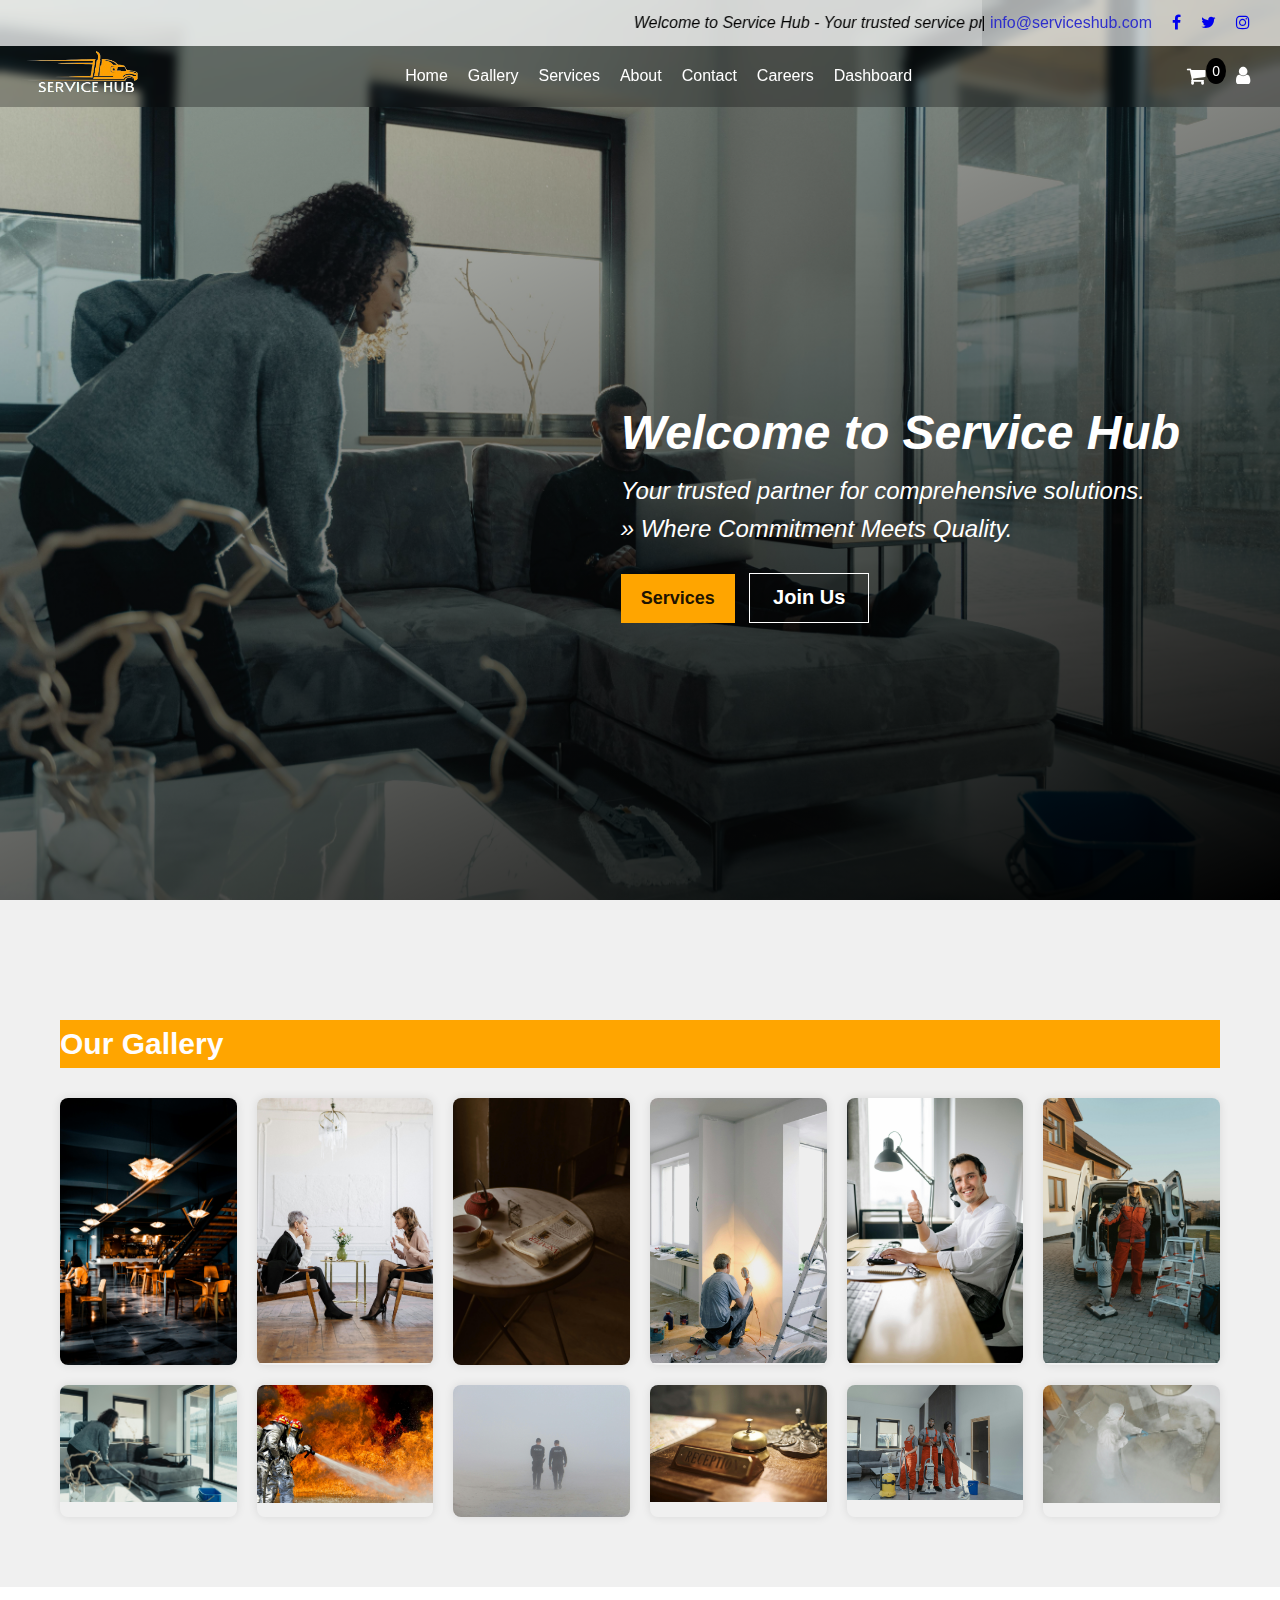
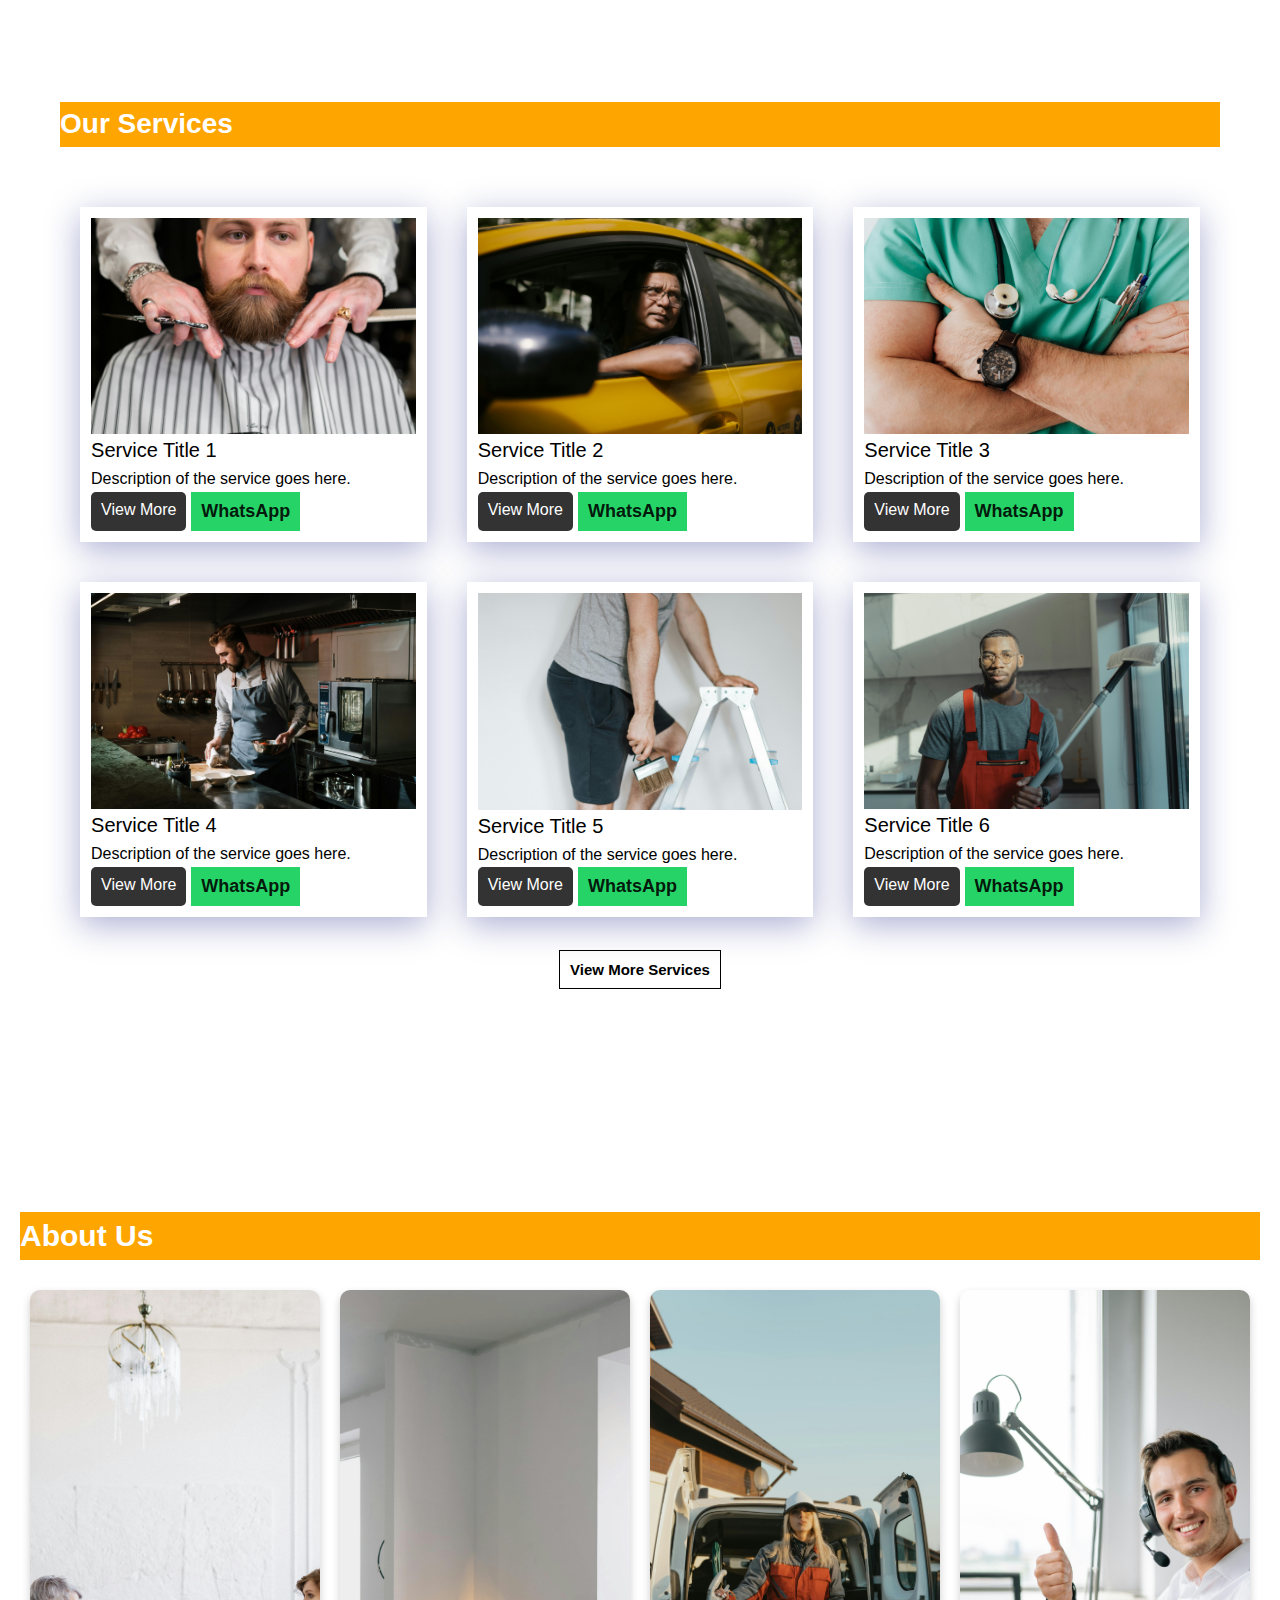
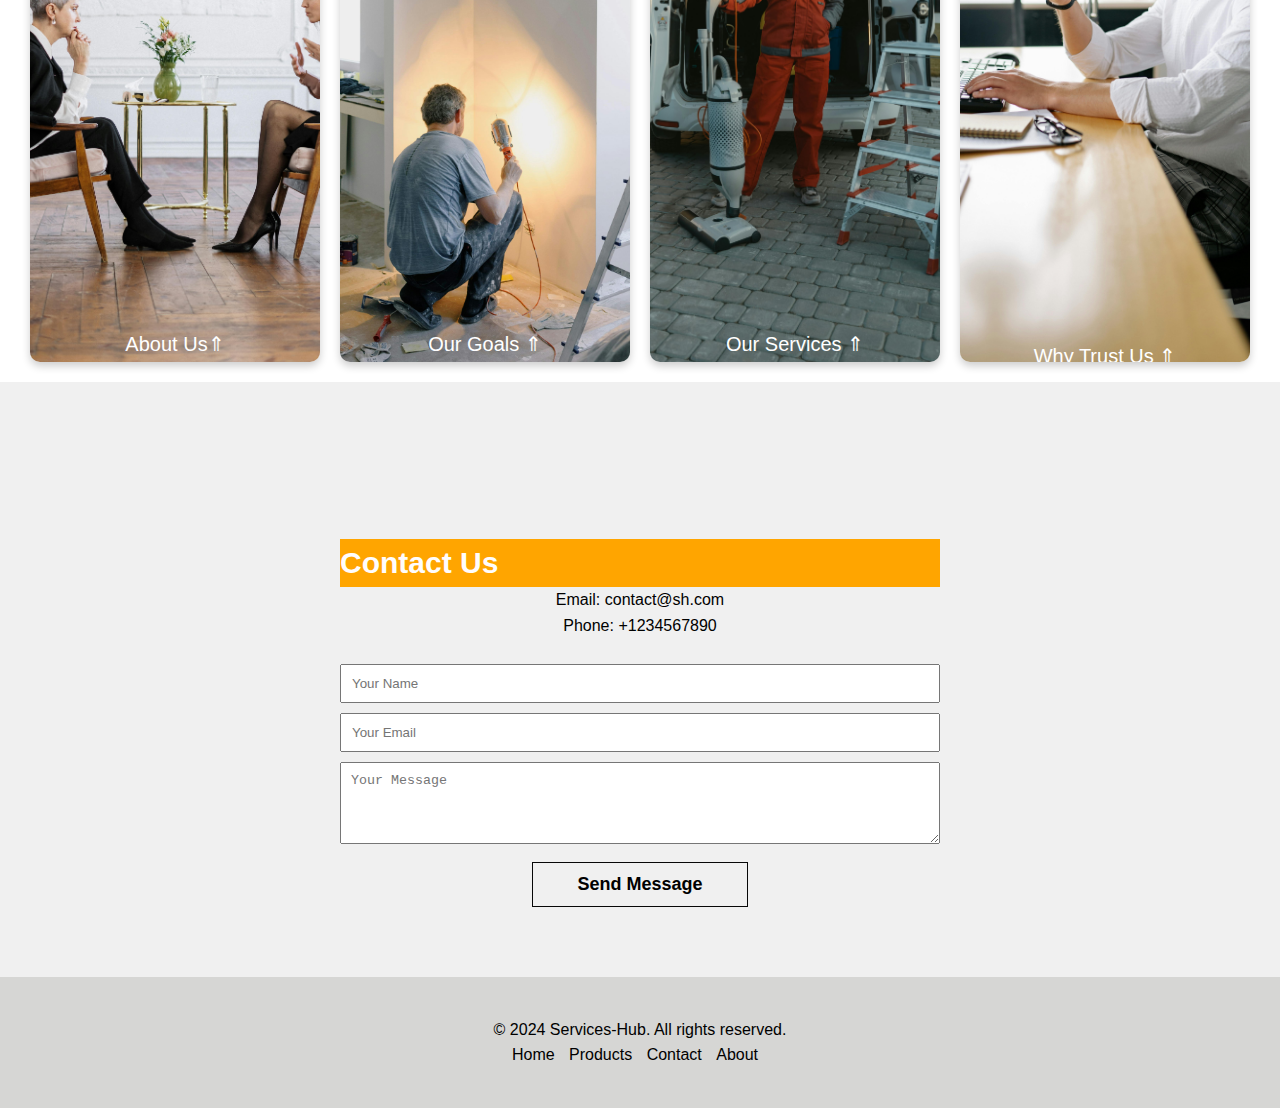
<file: index.html>
<!DOCTYPE html>
<html lang="en">

<head>
  <meta charset="UTF-8">
  <link rel="stylesheet" href="style.css">
  <link rel="stylesheet" href="https://cdnjs.cloudflare.com/ajax/libs/font-awesome/4.7.0/css/font-awesome.min.css">
  <meta name="viewport" content="width=device-width, initial-scale=1.0">
  <title>Service Hub</title>

</head>

<body>
  <!-- advertisement code -->
  <!-- <div id="bodyy">
    <div class="containerr" id="advertisement">
      <div class="close-icon" id="closeAd"><i class="fas fa-times"></i></div>
      <div class="headerr">
        <h1>AZ-FIT</h1>
        <p>Deals and Discounts</p>
      </div>

      <div class="advertisement">
        <img src="./assets/Urban Grunge Sale Instagram Post.png" alt="Product Image" style="width: 10em; height: 10em;">

        <div class="text-content">
          <h2>Summer Sale!</h2>
          <p>Get up to 50% off on all products. Limited time offer.</p>
          <p>Shop now and stay fit with AZ-FIT!</p>
        </div>
        <video src="./assets/comingsoon.mp4" loop muted autoplay style="width: 10em; height: 10em;"></video>

      </div>
    </div>
  </div> -->

  <header>
    <marquee behavior="" direction="left">Welcome to Service Hub - Your trusted service provider ! Offering reliable
      solutions for all your service needs. 50% OFF on your First Service / <a href="#services"
        style="text-decoration: none; color: blue !important;">Our Services</a> / Join Us if you are looking for Job /
      <a href="career.html" style="text-decoration: none; color: blue !important;">Careers</a> / The purpose of a free
      consultation is to provide a potential client with information regarding the services that we provide. / <a
        href="#contact" style="text-decoration: none; color: blue !important;">Free Consultation</a> /
    </marquee>

    <div class="sub-header">
      <div class="contact-info">
        <p id="info-head">| <span style="color: rgb(47, 47, 204);">info@serviceshub.com</span></p>
        <!-- <p>Phone: +123 456 7890</p> -->
      </div>
      <div class="social-icons">
        <a href="#"><i class="fa fa-facebook"></i></a>
        <a href="#"><i class="fa fa-twitter"></i></a>
        <a href="#"><i class="fa fa-instagram"></i></a>
      </div>
    </div>
    <div class="header">
      <a href="index.html" style="text-decoration: none; color: black; font-weight: bolder; font-style: italic;">
        <div class="logo" style="color: white !important;"><img src="./brand4.png" alt="" style="height: 50px; width: 120px; margin: 0%; padding: 0%; " ></div>
      </a>
      <nav>
        <a id="anchor" href="#home">Home</a>
        <a id="anchor" href="#gallery">Gallery</a>
        <a id="anchor" href="#services">Services</a>
        <a id="anchor" href="#about">About</a>
        <a id="anchor" href="#contact">Contact</a>
        <a id="anchor" href="career.html">Careers</a>
        <a id="anchor" href="dashboard.html">Dashboard</a>
      </nav>
      <div class="icons">
        <a href="##" onclick="showCart()"><i class="fa fa-shopping-cart"></i></a>
        <span class="cart-count">0</span>
        <a href="login.html"><i class="fa fa-user"></i></a>
      </div>
      <div class="menu-toggle" onclick="toggleMenu()">&#9776;</div>
    </div>

    <div id="addToCartModal" class="modal">
      <div class="modal-content">
        <span class="close" onclick="closeModal('addToCartModal')">&times;</span>
        <p>Item added to cart!</p>
      </div>
    </div>

    <div id="cartModal" class="modal">
      <div class="modal-content">
        <span class="close" onclick="closeModal('cartModal')">&times;</span>
        <h2>Cart Items</h2>
        <ul id="cartItems" class="cart-items"></ul>
      </div>
    </div>


  </header>

  <!-- Hero Section -->
  <!-- <section class="hero" id="home">
        <div class="hero-content">
            <h2>Welcome to Service Hub</h2>
            <p>Your trusted partner for comprehensive solutions. Discover tailored services designed to elevate your experience. Join us on a journey of excellence and efficiency, where every service meets your needs with precision and care."</p>
            <a href="#products" class="btn" style="width: 12em; height: 3em;">Book Your Services</a>
        </div>
    </section> -->
  <section class="hero" id="home">
    <div class="hero-content">
      <div class="hero-text">
        <h1 style="font-style: italic; ">Welcome to Service Hub</h1>
        <p  style="font-style: italic; ">Your trusted partner for comprehensive solutions. <br> »	 Where Commitment Meets Quality.</p>
        <!-- Join us on a journey of excellence and efficiency, where every service meets your needs with precision and care -->
        <a style="border-radius: none !important; margin-right: 10px;" href="#services" class="btn">Services</a> <span>
          <button id="join-btn"><a href="career.html"  id="join-btn" style="border: none !important; background-color: transparent !important;">Join Us</a></button>

        </span>
      </div>
    </div>
    <div class="hero-overlay" id="hero-overlay"></div>
  </section>


  <!-- Gallery section -->
  <section class="gallery" id="gallery">
    <div class="container">
      <h2 class="gallery-title">Our Gallery</h2>
      <div class="gallery-grid">
        <!-- Gallery items will be dynamically added here -->
        <div class="gallery-item">
          <img src="./pexels-vardarious-3887985.jpg" alt="Gallery Image 1">
        </div>
        <div class="gallery-item">
          <img src="./pexels-cottonbro-4098368.jpg" alt="Gallery Image 2">
        </div>
        <div class="gallery-item">
          <img src="./pexels-ekrulila-3837464.jpg" alt="Gallery Image 3">
        </div>
        <div class="gallery-item">
          <img src="./pexels-kseniachernaya-5691686.jpg" alt="Gallery Image 4">
        </div>
        <div class="gallery-item">
          <img src="./pexels-yankrukov-8867433.jpg" alt="Gallery Image 5">
        </div>
        <div class="gallery-item">
          <img src="./pexels-tima-miroshnichenko-6196239.jpg" alt="Gallery Image 6">
        </div>
        <div class="gallery-item">
          <img src="./pexels-tima-miroshnichenko-6195959.jpg" alt="Gallery Image 7">
        </div>
        <div class="gallery-item">
          <img src="./pexels-pixabay-69934.jpg" alt="Gallery Image 8">
        </div>
        <div class="gallery-item">
          <img src="./pexels-pixabay-38442.jpg" alt="Gallery Image 9">
        </div>
        <div class="gallery-item">
          <img src="./pexels-olly-3771110.jpg" alt="Gallery Image 10">
        </div>
        <div class="gallery-item">
          <img src="./pexels-tima-miroshnichenko-6195125.jpg" alt="Gallery Image 11">
        </div>
        <div class="gallery-item">
          <img src="/pexels-michelangelo-buonarroti-4176609.jpg" alt="Gallery Image 12">
        </div>
      </div>
    </div>
  </section>

  <!-- new service section -->
  <section id="services" class="section">
    <div class="container1">
        <div class="service-heading">
            <h2>Our Services</h2>
        </div>
        
        <div class="service-cards">
            <div class="card1">
                <img src="./Barber.jpg" alt="Service 1">
                <div class="card-content">
                    <h3>Service Title 1</h3>
                    <p>Description of the service goes here.</p>
                    <div class="buttons">
                        <a href="##"  class="cartbutton btn1">View More</a>
                        <a href="https://wa.me/+923182271174" target="_blank" class="btn btn-whatsapp">WhatsApp</a>
                    </div>
                </div>
            </div>

            <!-- Repeat the above card structure for each service -->
            <div class="card1">
                <img src="./driver.jpg" alt="Service 2">
                <div class="card-content">
                    <h3>Service Title 2</h3>
                    <p>Description of the service goes here.</p>
                    <div class="buttons">
                        <a href="##"  class="cartbutton btn1">View More</a>
                        <a href="https://wa.me/+923182271174" target="_blank" class="btn btn-whatsapp">WhatsApp</a>
                    </div>
                </div>
            </div>

            <div class="card1">
                <img src="./doctor.jpg" alt="Service 3">
                <div class="card-content">
                    <h3>Service Title 3</h3>
                    <p>Description of the service goes here.</p>
                    <div class="buttons">
                        <a href="##"  class="cartbutton btn1">View More</a>
                        <a href="https://wa.me/+923182271174" target="_blank" class="btn btn-whatsapp">WhatsApp</a>
                    </div>
                </div>
            </div>

            <div class="card1">
                <img src="./Chef.jpg" alt="Service 4">
                <div class="card-content">
                    <h3>Service Title 4</h3>
                    <p>Description of the service goes here.</p>
                    <div class="buttons">
                        <a href="##"  class="cartbutton btn1">View More</a>
                        <a href="https://wa.me/+923182271174" target="_blank" class="btn btn-whatsapp">WhatsApp</a>
                    </div>
                </div>
            </div>

            <div class="card1">
                <img src="./Painter.jpg" alt="Service 5">
                <div class="card-content">
                    <h3>Service Title 5</h3>
                    <p>Description of the service goes here.</p>
                    <div class="buttons">
                        <a href="##"  class="cartbutton btn1">View More</a>
                        <a href="https://wa.me/+923182271174" target="_blank" class="btn btn-whatsapp">WhatsApp</a>
                    </div>
                </div>
            </div>

            <div class="card1">
                <img src="./cleaner.jpg" alt="Service 6">
                <div class="card-content">
                    <h3>Service Title 6</h3>
                    <p>Description of the service goes here.</p>
                    <div class="buttons">
                        <a href="##"  id="cartbutton" class="btn1">View More</a>
                        <a href="https://wa.me/+923182271174" target="_blank" class="btn btn-whatsapp">WhatsApp</a>
                    </div>
                </div>
            </div>
        </div>

        <!-- View More Button -->
        <div class="view-more-button" style="text-align: center;">
            <a href="services.html" id="anc" class="btn1">View More Services</a>
        </div>
    </div>
</section>
  

  

  <!-- About Section -->
  <section class="about-section" id="about">
    <h2>About Us</h2>
    <div class="card-container">
      <div class="card">
        <img src="./pexels-cottonbro-4098368.jpg" alt="Image 1">
        <div class="overlay">
          <div class="overlay-content">
            <h3>About Us⇑</h3>
            <p>Learn about our journey as a dedicated team committed to delivering exceptional service solutions, driven
              by passion and expertise. This is we are</p>
          </div>
        </div>
      </div>
      <div class="card">
        <img src="./pexels-kseniachernaya-5691686.jpg" alt="Image 2">
        <div class="overlay">
          <div class="overlay-content">
            <h3>Our Goals ⇑</h3>
            <p>Discover our ambitious aims to redefine service excellence, aiming to empower businesses with innovative
              solutions and seamless experiences.</p>
          </div>
        </div>
      </div>
      <div class="card">
        <img src="./pexels-tima-miroshnichenko-6196239.jpg" alt="Image 3">
        <div class="overlay">
          <div class="overlay-content">
            <h3>Our Services ⇑</h3>
            <p>Explore our comprehensive suite of services tailored to meet diverse needs, where ensuring reliability,
              efficiency, and growth for every client.</p>
          </div>
        </div>
      </div>
      <div class="card">
        <img src="./pexels-yankrukov-8867433.jpg" alt="Image 4">
        <div class="overlay">
          <div class="overlay-content">
            <h3>Why Trust Us ⇑</h3>
            <p>Find out what sets us apart—our proven track record of reliability
              commitment to excellence in every service we offer.</p>
          </div>
        </div>
      </div>
    </div>
  </section>

  <!-- Contact Section -->
  <div>
  </div>
  <section class="contact" id="contact">
    <div class="container">
      <h2>Contact Us</h2>
      <p>Email: contact@sh.com</p>
      <p>Phone: +1234567890</p>
      <br>

      <form id="contactForm" class="contact-form">
        <input type="text" name="name" placeholder="Your Name" required>
        <input type="email" name="email" placeholder="Your Email" required>
        <textarea name="message" placeholder="Your Message" rows="4" required></textarea>
        <button type="submit" id="contactBtn" class="btn" style=" width: 12em">Send Message</button>
      </form>
    </div>
  </section>


  <!-- // loader animation -->

   <!-- <div class="loader-container" id="loader-container">
      <div class="loader" id="loader">
          <div class="brand-name" >
              <span >S</span><span>e</span><span>r</span><span>v</span><span>i</span><span>c</span><span>e</span> <span>H</span><span>u</span><span>b</span>
          </div>
      </div>
  </div>  -->

  <!-- loader -->
  <!-- <div class="loader-container">
  <div class="loader" id="loader">
    <div class="box"></div>
    <div class="box"></div>
    <div class="box"></div>
  </div>
</div> -->

  <!-- Footer Section -->
  <footer class="footer">
    <div class="container">
      <p>&copy; 2024 Services-Hub. All rights reserved.</p>
      <nav>
        <ul>
          <li><a href="#">Home</a></li>
          <li><a href="#products">Products</a></li>
          <li><a href="#contact">Contact</a></li>
          <li><a href="#about">About</a></li>
        </ul>
      </nav>
    </div>
  </footer>
  <script src="https://cdnjs.cloudflare.com/ajax/libs/jquery/3.7.1/jquery.min.js"></script>

  <!-- gsap link -->
  <script src="https://cdnjs.cloudflare.com/ajax/libs/gsap/3.12.5/gsap.min.js"></script>

  <script src="main.js"></script>
</body>

</html>
</file>
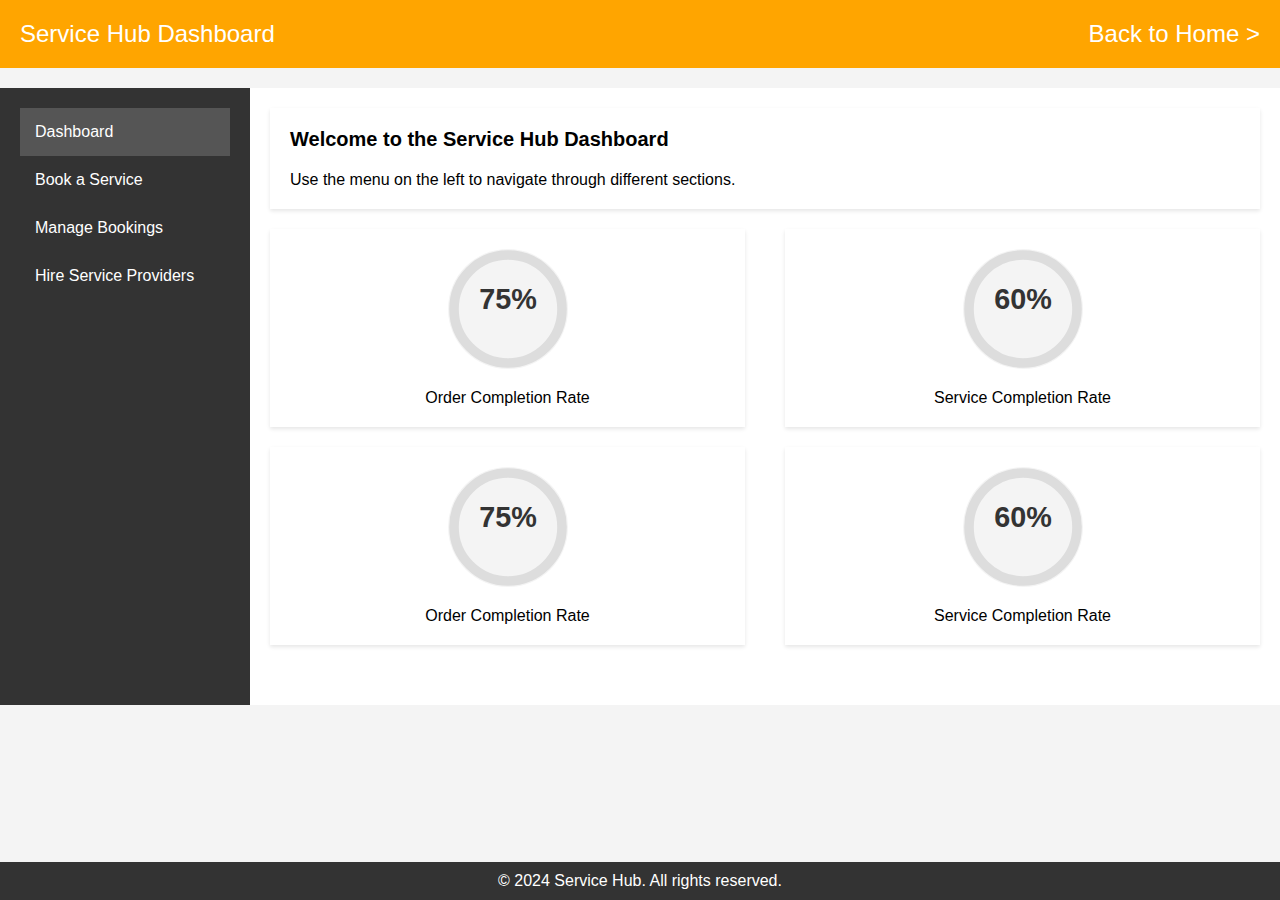
<file: dashboard.html>
<!DOCTYPE html>
<html lang="en">
<head>
  <meta charset="UTF-8">
  <meta name="viewport" content="width=device-width, initial-scale=1.0">
  <title>Service Hub Dashboard</title>
  <style>
    /* Basic Reset */
    * {
      margin: 0;
      padding: 0;
      box-sizing: border-box;
    }

    body {
      font-family: Arial, sans-serif;
      background-color: #f4f4f4;
    }

    .header, .sidebar, .main-content, .footer {
      padding: 20px;
    }

    .header {
      background-color: #FFA500;
      color: #fff;
      text-align: center;
      font-size: 24px;
      margin-bottom: 20px;
    }

    .container {
      display: flex;
      flex-wrap: wrap;
    }

    .sidebar {
      width: 250px;
      background-color: #333;
      color: #fff;
      flex-shrink: 0;
    }

    .sidebar ul {
      list-style-type: none;
      padding: 0;
    }

    .sidebar ul li {
      padding: 15px;
      cursor: pointer;
      transition: background-color 0.3s ease;
    }

    .sidebar ul li:hover {
      background-color: #444;
    }

    .sidebar ul li.active {
      background-color: #555;
    }

    .main-content {
      flex-grow: 1;
      padding: 20px;
      overflow-y: auto;
      background-color: #fff;
    }

    .footer {
      background-color: #333;
      color: #fff;
      text-align: center;
      padding: 10px 0;
      width: 100%;
      position: fixed;
      bottom: 0;
    }

    .section {
      display: none;
    }

    .section.active {
      display: block;
    }

    .card {
      background-color: #fff;
      padding: 20px;
      margin-bottom: 20px;
      box-shadow: 0 2px 4px rgba(0, 0, 0, 0.1);
    }

    .card h2 {
      margin-bottom: 20px;
      font-size: 20px;
    }

    .card form input, .card form select, .card form textarea {
      width: calc(100% - 20px);
      padding: 10px;
      margin-bottom: 10px;
      border: 1px solid #ddd;
      border-radius: 4px;
    }

    .card form button {
      background-color: #FFA500;
      color: #fff;
      border: none;
      padding: 10px 15px;
      cursor: pointer;
      border-radius: 4px;
      transition: background-color 0.3s ease;
    }

    .card form button:hover {
      background-color: #ff6347;
    }

    .booking-list, .hiring-list {
      list-style-type: none;
      padding: 0;
    }

    .booking-list li, .hiring-list li {
      padding: 10px;
      border: 1px solid #ddd;
      margin-bottom: 10px;
      border-radius: 4px;
    }

    .stats {
      display: flex;
      flex-wrap: wrap;
      justify-content: space-between;
      margin-bottom: 20px;
    }

    .stat-card {
      width: calc(50% - 20px);
      background-color: #fff;
      padding: 20px;
      margin-bottom: 20px;
      box-shadow: 0 2px 4px rgba(0, 0, 0, 0.1);
      text-align: center;
    }

    .progress-circle {
      width: 120px;
      height: 120px;
      background-color: #f4f4f4;
      border-radius: 50%;
      position: relative;
      margin: 0 auto 20px auto;
    }

    .progress-circle .circle {
      stroke-dasharray: 282.74;
      stroke-dashoffset: 282.74;
      stroke-width: 8;
      stroke: #FFA500;
      fill: none;
      animation: progress 1s ease-out forwards;
    }

    .progress-circle .background {
      stroke: #ddd;
      stroke-width: 8;
      fill: none;
    }

    .progress-circle text {
      font-size: 24px;
      fill: #333;
      text-anchor: middle;

      /* dominant-baseline: middle; */
      font-weight: bold;
    }

    @keyframes progress {
      from {
        stroke-dashoffset: 282.74;
      }
      to {
        stroke-dashoffset: calc(282.74 * (1 - var(--percent) / 100));
      }
    }

    /* Responsive adjustments */
    @media screen and (max-width: 768px) {
      .container {
        flex-direction: column;
      }
      .sidebar {
        width: 100%;
      }
      .main-content {
        width: 100%;
      }
      .card form input, .card form select, .card form textarea {
        width: 100%;
      }
      .stat-card {
        width: 100%;
      }
      
    }
  </style>
</head>
<body>

  <div class="header" style="display: flex; flex-direction: row; justify-content: space-between;">
    Service Hub Dashboard
    <span><a href="index.html" style="text-decoration: none; color: white;">Back to Home ></a></span>
  </div>

  <div class="container">
    <div class="sidebar">
      <ul>
        <li class="active" data-section="dashboard">Dashboard</li>
        <li data-section="book-service">Book a Service</li>
        <li data-section="manage-bookings">Manage Bookings</li>
        <li data-section="hire">Hire Service Providers</li>
      </ul>
    </div>

    <div class="main-content">
      <div id="dashboard" class="section active">
        <div class="card">
          <h2>Welcome to the Service Hub Dashboard</h2>
          <p>Use the menu on the left to navigate through different sections.</p>
        </div>
        <div class="stats">
          <div class="stat-card">
            <div class="progress-circle">
            
              <svg viewBox="0 0 100 100">
                <circle class="background" cx="50" cy="50" r="45"></circle>
                <circle class="circle" cx="50" cy="50" r="45" style="--percent: 75;"></circle>
                <text x="50" y="50">75%</text>
              </svg>
            </div>
            <p>Order Completion Rate</p>
          </div>
          <div class="stat-card">
            <div class="progress-circle">
              <svg viewBox="0 0 100 100">
                <circle class="background" cx="50" cy="50" r="45"></circle>
                <circle class="circle" cx="50" cy="50" r="45" style="--percent: 60;"></circle>
                <text x="50" y="50">60%</text>
              </svg>
            </div>
            <p>Service Completion Rate</p>
          </div>
          <div class="stat-card">
            <div class="progress-circle">
            
              <svg viewBox="0 0 100 100">
                <circle class="background" cx="50" cy="50" r="45"></circle>
                <circle class="circle" cx="50" cy="50" r="45" style="--percent: 75;"></circle>
                <text x="50" y="50">75%</text>
              </svg>
            </div>
            <p>Order Completion Rate</p>
          </div>
          <div class="stat-card">
            <div class="progress-circle">
              <svg viewBox="0 0 100 100">
                <circle class="background" cx="50" cy="50" r="45"></circle>
                <circle class="circle" cx="50" cy="50" r="45" style="--percent: 60;"></circle>
                <text x="50" y="50">60%</text>
              </svg>
            </div>
            <p>Service Completion Rate</p>
          </div>
          <!-- Additional stats or charts can be added here -->
        </div>
      </div>

      <div id="book-service" class="section">
        <div class="card">
          <h2>Book a Service</h2>
          <form id="booking-form">
            <input type="text" id="name" name="name" placeholder="Your Name" required>
            <input type="email" id="email" name="email" placeholder="Your Email" required>
            <select id="service-type" name="service-type" required>
              <option value="">Select Service Type</option>
              <option value="cleaning">Cleaning</option>
              <option value="maintenance">Maintenance</option>
              <option value="repair">Repair</option>
            </select>
            <textarea id="details" name="details" placeholder="Service Details" required></textarea>
            <button type="submit">Book Service</button>
          </form>
        </div>
      </div>

      <div id="manage-bookings" class="section">
        <div class="card">
          <h2>Manage Bookings</h2>
          <ul class="booking-list" id="booking-list">
            <!-- Bookings will be listed here dynamically -->
          </ul>
        </div>
      </div>

      <div id="hire" class="section">
        <div class="card">
          <h2>Hire Service Providers</h2>
          <form id="hiring-form">
            <input type="text" id="provider-name" name="provider-name" placeholder="Provider Name" required>
            <input type="email" id="provider-email" name="provider-email" placeholder="Provider Email" required>
            <textarea id="provider-details" name="provider-details" placeholder="Provider Details" required></textarea>
            <button type="submit">Hire Provider</button>
          </form>
          <ul class="hiring-list" id="hiring-list">
            <!-- Hired providers will be listed here dynamically -->
          </ul>
        </div>
      </div>
    </div>
  </div>

  <div class="footer">
    &copy; 2024 Service Hub. All rights reserved.
  </div>

  <script>
    // JavaScript for tab navigation
    document.querySelectorAll('.sidebar ul li').forEach(li => {
      li.addEventListener('click', function() {
        document.querySelectorAll('.sidebar ul li').forEach(li => li.classList.remove('active'));
        this.classList.add('active');

        const section = this.getAttribute('data-section');
        document.querySelectorAll('.section').forEach(sec => sec.classList.remove('active'));
        document.getElementById(section).classList.add('active');
      });
    });

    // JavaScript for booking form submission
    document.getElementById('booking-form').addEventListener('submit', function(e) {
      e.preventDefault();
      const name = document.getElementById('name').value;
      const email = document.getElementById('email').value;
      const serviceType = document.getElementById('service-type').value;
      const details = document.getElementById('details').value;

      const bookingList = document.getElementById('booking-list');
      const bookingItem = document.createElement('li');
      bookingItem.textContent = `Name: ${name}, Email: ${email}, Service: ${serviceType}, Details: ${details}`;
      bookingList.appendChild(bookingItem);

      document.getElementById('booking-form').reset();
    });

    // JavaScript for hiring form submission
    document.getElementById('hiring-form').addEventListener('submit', function(e) {
      e.preventDefault();
      const providerName = document.getElementById('provider-name').value;
      const providerEmail = document.getElementById('provider-email').value;
      const providerDetails = document.getElementById('provider-details').value;

      const hiringList = document.getElementById('hiring-list');
      const hiringItem = document.createElement('li');
      hiringItem.textContent = `Name: ${providerName}, Email: ${providerEmail}, Details: ${providerDetails}`;
      hiringList.appendChild(hiringItem);

      document.getElementById('hiring-form').reset();
    });
  </script>
</body>
</html>
</file>
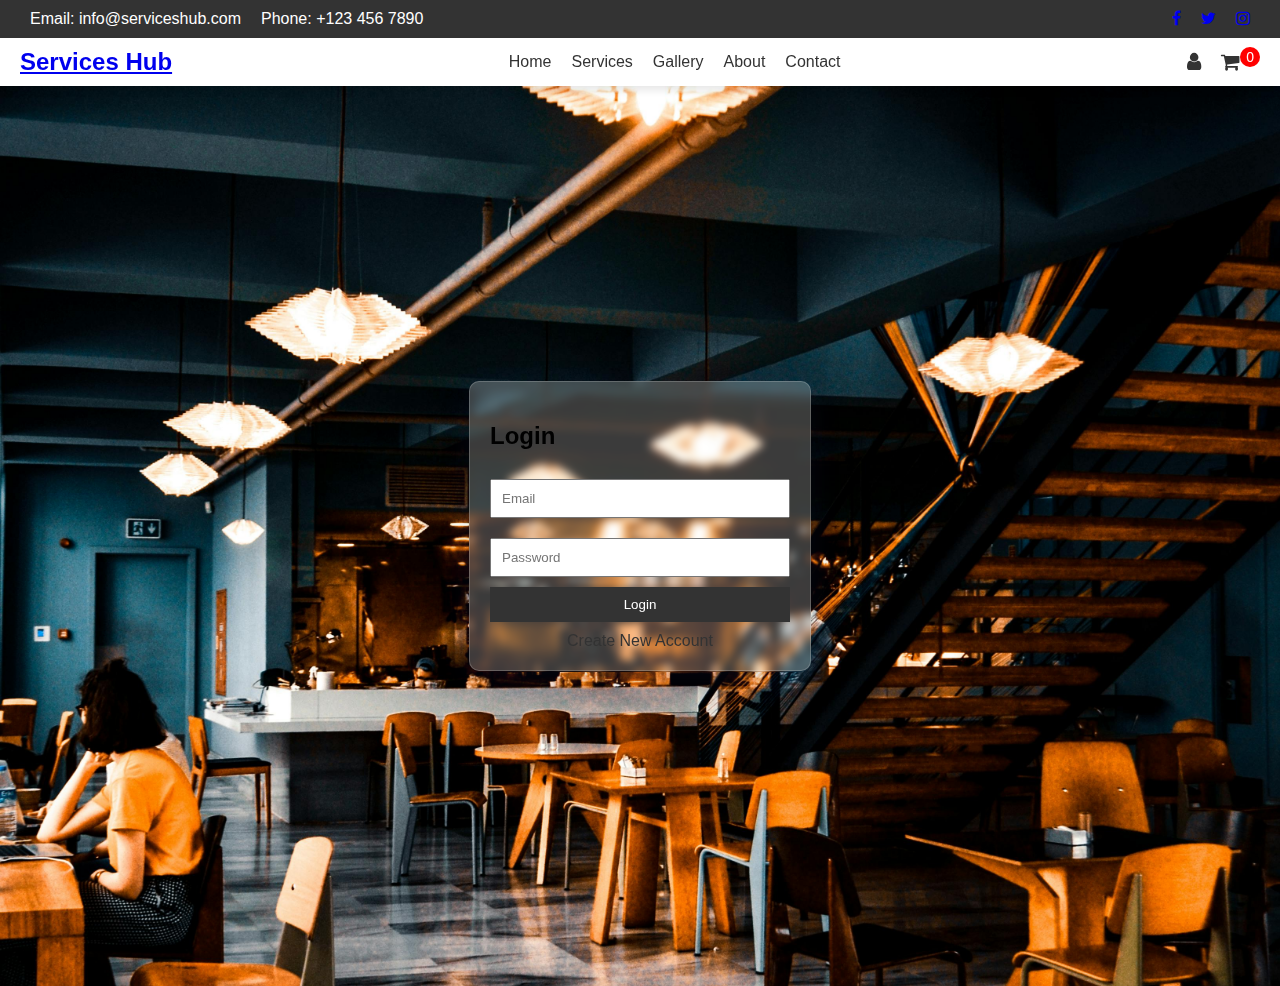
<file: login.html>
<!DOCTYPE html>
<html lang="en">
<head>
    <meta charset="UTF-8">
    <meta name="viewport" content="width=device-width, initial-scale=1.0">
    <title>Signup - Services Hub</title>
    <link rel="stylesheet" href="https://cdnjs.cloudflare.com/ajax/libs/font-awesome/4.7.0/css/font-awesome.min.css">
    <style>
        body {
            font-family: Arial, sans-serif;
            margin: 0;
            padding: 0;
            background: url('pexels-vardarious-3887985.jpg') no-repeat center center / cover;

        }

        .sub-header {
            background-color: #333;
            color: white;
            display: flex;
            justify-content: space-between;
            align-items: center;
            padding: 10px 20px;
            flex-wrap: wrap;
        }

        .sub-header .contact-info, .sub-header .social-icons {
            display: flex;
            align-items: center;
        }

        .sub-header .contact-info p, .sub-header .social-icons a {
            margin: 0 10px;
        }

        .header {
            display: flex;
            justify-content: space-between;
            align-items: center;
            background-color: #fff;
            padding: 10px 20px;
            box-shadow: 0 4px 8px rgba(0, 0, 0, 0.1);
            position: sticky;
            top: 0;
            z-index: 1000;
        }

        .header .logo {
            font-size: 24px;
            font-weight: bold;
        }

        .header nav {
            display: flex;
            align-items: center;
        }

        .header nav a {
            margin: 0 10px;
            text-decoration: none;
            color: #333;
        }

        .header .icons {
            display: flex;
            align-items: center;
        }

        .header .icons a {
            margin: 0 10px;
            color: #333;
            font-size: 20px;
        }

        .header .cart-count {
            background-color: red;
            color: white;
            border-radius: 50%;
            padding: 2px 6px;
            font-size: 14px;
            margin-left: -10px;
            margin-top: -10px;
        }

        .menu-toggle {
            display: none;
            font-size: 24px;
            cursor: pointer;
        }

        @media (max-width: 768px) {
            .header nav {
                display: none;
                flex-direction: column;
                width: 100%;
                background-color: #fff;
            }

            .header nav.active {
                display: flex;
            }

            .menu-toggle {
                display: block;
            }
        }

        .form-container {
            display: flex;
            justify-content: center;
            align-items: center;
            height: 100vh;
            flex-direction: column;

            
        }

        .form-container form {
            background-color: #fff;
            padding: 20px;
            box-shadow: 0 4px 8px rgba(5, 5, 5, 0.1);
            border-radius: 5px;
            width: 300px;
            margin-bottom: 20px;

            background: rgba(255, 255, 255, 0.233);
box-shadow: 0 8px 32px 0 rgba(31, 38, 135, 0.123);
backdrop-filter: blur( 4px );
-webkit-backdrop-filter: blur( 4px );
border-radius: 10px;
border: 1px solid rgba(245, 245, 245, 0.199);
        }

        .form-container input {
            width: 100%;
            padding: 10px;
            margin: 10px 0;
            box-sizing: border-box;
        }

        .form-container button {
            width: 100%;
            padding: 10px;
            background-color: #333;
            color: white;
            border: none;
            cursor: pointer;
        }

        .form-container button:hover {
            background-color: #555;
        }

        .switch-form {
            text-align: center;
            margin-top: 10px;
        }

        .switch-form a {
            color: #333;
            text-decoration: none;
        }
    </style>
</head>
<body>
    <div class="sub-header">
        <div class="contact-info">
            <p>Email: info@serviceshub.com</p>
            <p>Phone: +123 456 7890</p>
        </div>
        <div class="social-icons">
            <a href="#"><i class="fa fa-facebook"></i></a>
            <a href="#"><i class="fa fa-twitter"></i></a>
            <a href="#"><i class="fa fa-instagram"></i></a>
        </div>
    </div>
    <div class="header">
        <a href="index.html"><div class="logo">Services Hub</div></a>
        <nav>
            <a href="#">Home</a>
            <a href="#">Services</a>
            <a href="#">Gallery</a>
            <a href="#">About</a>
            <a href="#">Contact</a>
        </nav>
        <div class="icons">
            <a href="login.html"><i class="fa fa-user"></i></a>
            <a href="#"><i class="fa fa-shopping-cart"></i></a>
            <span class="cart-count">0</span>
        </div>
        <div class="menu-toggle">&#9776;</div>
    </div>

    <div class="form-container">
        <form onsubmit="return validateSignupForm()">
            <h2>Login</h2>
            <input type="email" id="signupEmail" placeholder="Email" required>
            <input type="password" id="signupPassword" placeholder="Password" required>
            <a href="index.html"><button type="submit">Login</button></a>
            <div class="switch-form">
                <a href="signup.html">Create New Account</a>
           </div>
        </form>
    </div>

    <script>
        function validateSignupForm() {
            const email = document.getElementById('signupEmail').value;
            const password = document.getElementById('signupPassword').value;
            const emailRegex = /^[^\s@]+@[^\s@]+\.[^\s@]+$/;
            const passwordRegex = /^(?=.*[A-Za-z])(?=.*\d)[A-Za-z\d]{8,}$/;

            if (!emailRegex.test(email)) {
                alert('Invalid email format');
                return false;
            }

            if (!passwordRegex.test(password)) {
                alert('Password must be at least 8 characters long and contain at least one letter and one number');
                return false;
            }

            alert('Signup successful')
            
            return true;
        }
    </script>
</body>
</html>
</file>
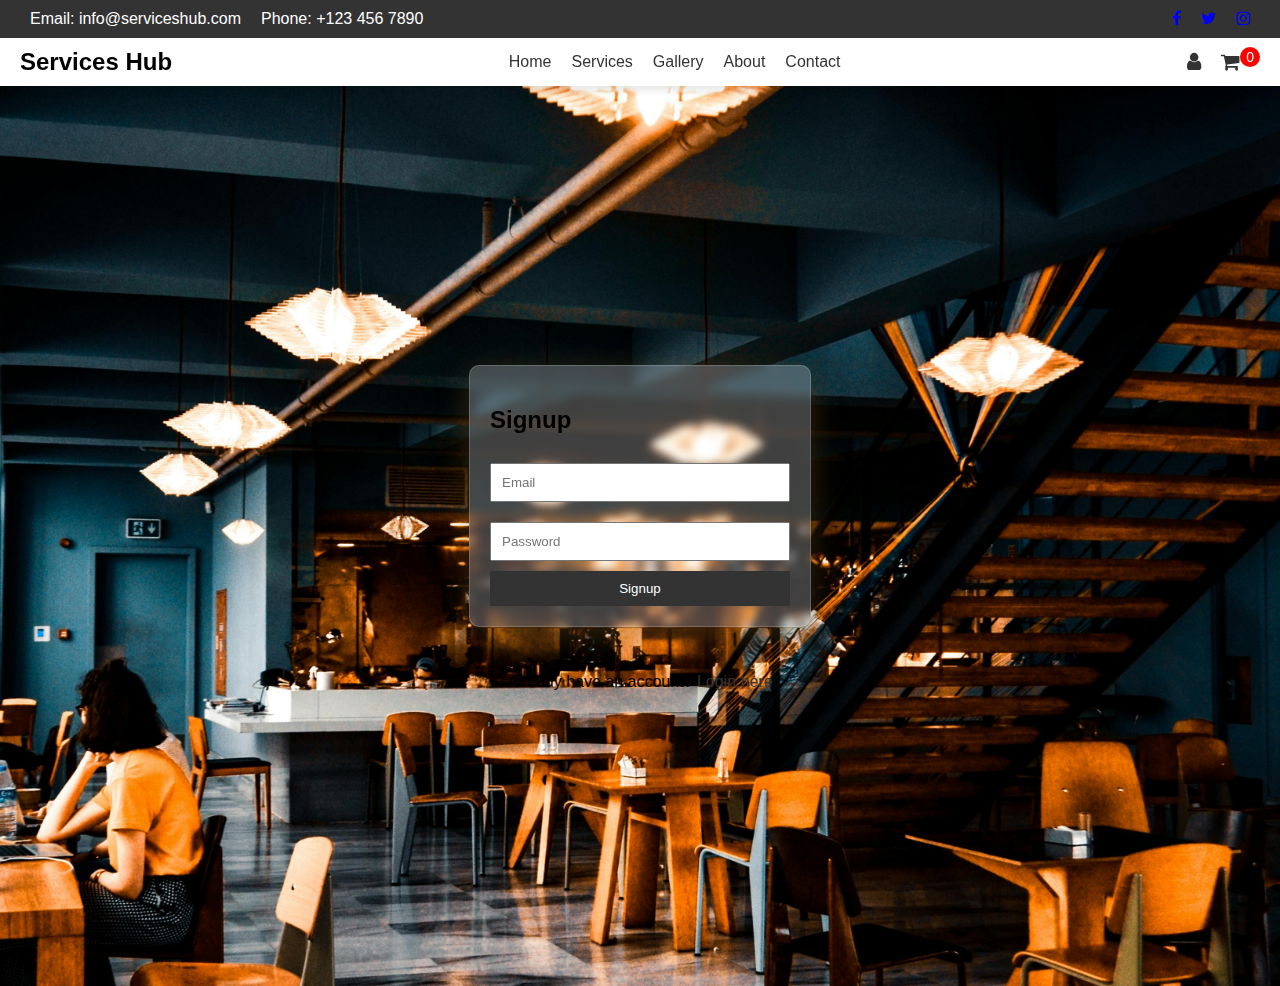
<file: signup.html>
<!DOCTYPE html>
<html lang="en">
<head>
    <meta charset="UTF-8">
    <meta name="viewport" content="width=device-width, initial-scale=1.0">
    <title>Signup - Services Hub</title>
    <link rel="stylesheet" href="https://cdnjs.cloudflare.com/ajax/libs/font-awesome/4.7.0/css/font-awesome.min.css">
    <style>
        body {
            font-family: Arial, sans-serif;
            margin: 0;
            padding: 0;
            background: url('pexels-vardarious-3887985.jpg') no-repeat center center / cover;

        }

        .sub-header {
            background-color: #333;
            color: white;
            display: flex;
            justify-content: space-between;
            align-items: center;
            padding: 10px 20px;
            flex-wrap: wrap;
        }

        .sub-header .contact-info, .sub-header .social-icons {
            display: flex;
            align-items: center;
        }

        .sub-header .contact-info p, .sub-header .social-icons a {
            margin: 0 10px;
        }

        .header {
            display: flex;
            justify-content: space-between;
            align-items: center;
            background-color: #fff;
            padding: 10px 20px;
            box-shadow: 0 4px 8px rgba(0, 0, 0, 0.1);
            position: sticky;
            top: 0;
            z-index: 1000;
        }

        .header .logo {
            font-size: 24px;
            font-weight: bold;
        }

        .header nav {
            display: flex;
            align-items: center;
        }

        .header nav a {
            margin: 0 10px;
            text-decoration: none;
            color: #333;
        }

        .header .icons {
            display: flex;
            align-items: center;
        }

        .header .icons a {
            margin: 0 10px;
            color: #333;
            font-size: 20px;
        }

        .header .cart-count {
            background-color: red;
            color: white;
            border-radius: 50%;
            padding: 2px 6px;
            font-size: 14px;
            margin-left: -10px;
            margin-top: -10px;
        }

        .menu-toggle {
            display: none;
            font-size: 24px;
            cursor: pointer;
        }

        @media (max-width: 768px) {
            .header nav {
                display: none;
                flex-direction: column;
                width: 100%;
                background-color: #fff;
            }

            .header nav.active {
                display: flex;
            }

            .menu-toggle {
                display: block;
            }
        }

        .form-container {
            display: flex;
            justify-content: center;
            align-items: center;
            height: 100vh;
            flex-direction: column;
        }

        .form-container form {
            background-color: #fff;
            padding: 20px;
            box-shadow: 0 4px 8px rgba(0, 0, 0, 0.1);
            border-radius: 5px;
            width: 300px;
            margin-bottom: 20px;


            background: rgba( 255, 255, 255, 0.25 );
box-shadow: 0 8px 32px 0 rgba(135, 99, 31, 0.37);
backdrop-filter: blur( 4px );
-webkit-backdrop-filter: blur( 4px );
border-radius: 10px;
border: 1px solid rgba( 255, 255, 255, 0.18 );
        }

        .form-container input {
            width: 100%;
            padding: 10px;
            margin: 10px 0;
            box-sizing: border-box;
        }

        .form-container button {
            width: 100%;
            padding: 10px;
            background-color: #333;
            color: white;
            border: none;
            cursor: pointer;
        }

        .form-container button:hover {
            background-color: #555;
        }

        .switch-form {
            text-align: center;
            margin-top: 10px;
        }

        .switch-form a {
            color: #333;
            text-decoration: none;
        }
    </style>
</head>
<body>
    <div class="sub-header">
        <div class="contact-info">
            <p>Email: info@serviceshub.com</p>
            <p>Phone: +123 456 7890</p>
        </div>
        <div class="social-icons">
            <a href="#"><i class="fa fa-facebook"></i></a>
            <a href="#"><i class="fa fa-twitter"></i></a>
            <a href="#"><i class="fa fa-instagram"></i></a>
        </div>
    </div>
    <div class="header">
        <div class="logo">Services Hub</div>
        <nav>
            <a href="#">Home</a>
            <a href="#">Services</a>
            <a href="#">Gallery</a>
            <a href="#">About</a>
            <a href="#">Contact</a>
        </nav>
        <div class="icons">
            <a href="login.html"><i class="fa fa-user"></i></a>
            <a href="#"><i class="fa fa-shopping-cart"></i></a>
            <span class="cart-count">0</span>
        </div>
        <div class="menu-toggle">&#9776;</div>
    </div>

    <div class="form-container">
        <form onsubmit="return validateSignupForm()">
            <h2>Signup</h2>
            <input type="email" id="signupEmail" placeholder="Email" required>
            <input type="password" id="signupPassword" placeholder="Password" required>
            <a href="login.html"><button type="submit">Signup</button></a>
        </form>
        <div class="switch-form">
            <p>Already have an account? <a href="login.html">Login here</a></p>
        </div>
    </div>

    <script>
        function validateSignupForm() {
            const email = document.getElementById('signupEmail').value;
            const password = document.getElementById('signupPassword').value;
            const emailRegex = /^[^\s@]+@[^\s@]+\.[^\s@]+$/;
            const passwordRegex = /^(?=.*[A-Za-z])(?=.*\d)[A-Za-z\d]{8,}$/;

            if (!emailRegex.test(email)) {
                alert('Invalid email format');
                return false;
            }

            if (!passwordRegex.test(password)) {
                alert('Password must be at least 8 characters long and contain at least one letter and one number');
                return false;
            }

            alert('Signup successful');
            return true;
        }
    </script>
</body>
</html>
</file>
<file: style.css>
/* section{
    background-color: #000000 !important;
} */
 /* General styles */
 * {
     box-sizing: border-box;
     margin: 0;
     padding: 0;
 }

 html {
     scroll-behavior: smooth;

 }

 marquee {
     position: absolute;
     top: 0%;
     right: 298px;
     z-index: 1555;
         background: rgba(255, 255, 255, 0.25);
         /* box-shadow: 0 8px 32px 0 rgba( 31, 38, 135, 0.37 ); */
         backdrop-filter: blur(4px);
         -webkit-backdrop-filter: blur(4px);
     /* background-color: #aaa; */
     padding: 10px 0px;
     font-size: 1rem;
     /* font-weight: bold; */
     font-style: italic;

     /* z-index: 1399; */
 }


 body {
     font-family: Arial, sans-serif;
     line-height: 1.6;
     background-color: #f0f0f0;
 }

 

 /* p{
    font-family: "Forum", serif;

} */
 .container{
     max-width: 1200px;
     margin: 0 auto;
     padding: 20px;
 }

 .btn {
     display: inline-block;
     padding: 10px 20px;
     /* background-color: #ffab0f; */
     ;
     color: #fff;
     text-decoration: none;
     border: 2px solid #ffab0f;
     cursor: pointer;
     /* border-radius: 45px; */
 }

 .btn:hover {
     background-color: #ffab0f !important;
     border: 1px solid white;
 }

 .sub-header {
     background: rgba(253, 253, 253, 0.644);
     /* box-shadow: 0 8px 32px 0 rgba( 31, 38, 135, 0.37 ); */
     backdrop-filter: blur(4px);
     -webkit-backdrop-filter: blur(4px);
     /* border-radius: 10px; */
     /* border: 1px solid rgba( 255, 255, 255, 0.18 );      */
     color: rgb(253, 248, 248);
     display: flex;
     border: none;
     justify-content: right;
     align-items: center;
     padding: 10px 20px;
     flex-wrap: wrap;
 }

 .sub-header .contact-info,
 .sub-header .social-icons {
     display: flex;
     align-items: center;
     color: #000000;
 }

 .sub-header .contact-info p,
 .sub-header .social-icons a {
     margin: 0 10px;
 }

 header {
     position: fixed;
     top: 0%;
     width: 100%;
     z-index: 1000;

 }

 .header {
     display: flex;
     justify-content: space-between;
     align-items: center;
     background-color: #fff;
     padding: 0px 20px;
     position: sticky;
     top: 0;
     z-index: 1000;



     background: rgba(0, 0, 0, 0.281);
     /* box-shadow: 0 8px 32px 0 rgba(255, 188, 2, 0.247); */
     backdrop-filter: blur(4px);
     -webkit-backdrop-filter: blur(4px);
     /* border-radius: 10px; */
     /* border: 1px solid rgba(0, 0, 0, 0.377); */
     /* width: 100%;
    position: absolute; */
 }

 .header .logo {
     font-size: 24px;
     font-weight: bold;
 }

 .header nav {
     display: flex;
     align-items: center;
 }

 .header nav a {
     margin: 0 10px;
     text-decoration: none;
     color: #333;
 }

 .header .icons {
     display: flex;
     align-items: center;
 }

 .header .icons a {
     margin: 0 10px;
     color: #ffffff;
     font-size: 20px;
 }


 #anchor {
     color: white !important;

 }

 .header .cart-count {
     background-color: rgb(0, 0, 0);
     color: white;
     border-radius: 50%;
     padding: 2px 6px;
     font-size: 14px;
     margin-left: -10px;
     margin-top: -10px;
    }

 .menu-toggle {
     display: none;
     font-size: 24px;
     cursor: pointer;
 }

 .sub-header {
     font: 1vmax;
 }

 /* @media (max-width: 320px) {
    .sub-header{
     display: flex;
     flex-direction: row;
        font: 1vmax;
    }
} */

 @media (max-width: 650px) {

     .social-icons {
         display: none !important;
     }

     marquee {
         position: absolute;
         top: 0%;
         right: 158px !important;
         z-index: 1555;
         background: rgba(255, 255, 255, 0.25);
         /* box-shadow: 0 8px 32px 0 rgba( 31, 38, 135, 0.37 ); */
         backdrop-filter: blur(4px);
         -webkit-backdrop-filter: blur(4px);
         /* border-radius: 10px; */
         /* border: 1px solid rgba( 255, 255, 255, 0.18 ); */
         /* border-radius: 10px; */
         /* background-color: #aaa; */
         padding: 10px 0px;
         font-size: 12px !important;
         /* font-weight: bold; */
         font-style: italic;

         /* z-index: 1399; */
     }

     .contact-info {
         font-size: 12px !important;
     }
 }


 @media (max-width: 768px) {



     .header nav {
         display: none;
         flex-direction: column;
         width: 100%;
         background-color: #fff;
     }

     #anchor {
         /* width: 100%; */
         display: flex;
         justify-content: center;
         align-items: center;
         text-align: center;
         color: white !important;

     }

     #anchor:hover {

         border-bottom: 2px solid orange;
         border-radius: 10px;

         gap: 2px;
         line-height: 30px;
         transition: cubic-bezier(0.23, 1, 0.320, 1)ease-in;

     }

     .header nav.active {
         display: flex;
         position: absolute;
         /* color: rgb(238, 192, 67) !important; */
         /* height: 40vh; */
         width: 100%;
         padding: 40px 0px;
         top: 51px;
         left: 0%;
         background: rgba(0, 0, 0, 0.904);
         border-bottom: 3px solid orange;
         /* box-shadow: 0 8px 32px 0 rgba( 31, 38, 135, 0.37 ); */
         backdrop-filter: blur(4px);
         -webkit-backdrop-filter: blur(4px);
         /* border-radius: 10px; */
         /* border: 1px solid rgba( 255, 255, 255, 0.18 ); */
         /* border-radius: 10px; */
         /* border: 1px solid rgba( 255, 255, 255, 0.18 ); */

     }

     .menu-toggle {
         display: block;
     }

     .header .icons {
         margin-left: auto;
         /* Move icons to the right */
     }
 }

 /* Modal styles */
 .modal {
     display: none;
     position: fixed;
     z-index: 1000;
     left: 0;
     top: 0;
     width: 100%;
     height: 100%;
     overflow: auto;
     background-color: rgba(0, 0, 0, 0.5);
 }

 .modal-content {
     background-color: #fefefe;
     margin: 15% auto;
     padding: 20px;
     border: 1px solid #888;
     width: 80%;
     max-width: 500px;
     text-align: center;
 }

 .close {
     color: #aaa;
     float: right;
     font-size: 28px;
     font-weight: bold;
     cursor: pointer;
 }

 .close:hover,
 .close:focus {
     color: black;
     text-decoration: none;
 }

 .cart-items {
     list-style-type: none;
     padding: 0;
     text-align: left;
 }

 .cart-items li {
     margin-bottom: 10px;
 }

 /* Hero section styles */
 /* .hero {
     height: 100vh;
     background: url('./assets/pexels-ben-taylor-27238-109998.jpg') center/cover no-repeat;
     color: #fff;
     text-align: center;
 }

 .hero-content {
     width: 100%;
     height: 100vh;
     margin: 0 auto;
     display: flex;
     flex-direction: column;
     justify-content: center;
     align-items: center;
     gap: 10px;
 } */


 .hero {
     position: relative;
     height: 100vh;
     display: flex;
     justify-content: center;
     align-items: center;
     background: url('pexels-tima-miroshnichenko-6195959.jpg') no-repeat center center / cover;
     color: #fff;
     text-align: center;
 }

 .hero-content {
     position: relative;
     z-index: 1;
     width: 100%;
     display: flex;
     flex-direction: column;
     justify-content: center;
     align-items: end;
     text-align: left;
     /* max-width: 800px; */
     /* Adjust based on your design */
     padding: 20px;
     padding-right: 100px;
     /* Adjust padding for better readability */
     margin-top: 150px;
     /* background-image: linear-gradient(rgba(0, 0, 0, 0.212),rgba(0, 0, 0, 0.185)); */
 }

 .hero-text {
     margin-bottom: 2rem;
     /* Adjust spacing */
 }

 .hero-text h1 {
     font-size: 3rem;
     /* Adjust as needed */
     /* margin-bottom: 1rem; */
 }

 .hero-text p {
     font-size: 1.5rem;
     /* Adjust as needed */
     margin-bottom: 1.5rem;
 }

 .btn {
     /* margin-top: 4px;
     margin: 2px; */
     display: inline-block;
     /* padding: 12px 30px; */
     background-color: orange;
     color: rgba(0, 0, 0, 0.897);
     text-decoration: none;
     border: none;
     font-size: 18px;
     font-weight: bold;
     /* Adjust as needed */
     /* border-radius: 10px; */
     transition: background-color 0.3s ease;
 }

 .btn:hover {
     background-color: rgb(255, 176, 31) !important;
     /* color: #fffcfc; */
     border: none;
     font-size: 18px;
     font-weight: bold;

 }

 .hero-overlay {
     position: absolute;
     top: 0;
     left: 0;
     width: 100%;
     height: 100%;
     background: linear-gradient(336deg, #000000, transparent);
     /* background-color: rgba(0, 0, 0, 0.281); */
     /* Adjust opacity as needed */
     z-index: 0;
 }

 @media (max-width: 680px) {

     .hero-content {

         display: flex;
         flex-direction: column;
         align-items: center;
         text-align: center;
         justify-content: center;
         padding-right: 20px;
         padding: 0%;
         height: fit-content;
         background: unset;
         /* background-image:linear-gradient(none); */
         /* height: 71vh; */

     }

     .hero {
         position: relative;
     }


 }

 @media (max-width: 600px) {
     .hero {
         /* background: url('pexels-michelangelo-buonarroti-4176609.jpg') no-repeat center center / cover; */

         height: 100vh;
     }

     .hero-text {
         margin-bottom: 2rem;
         /* Adjust spacing */
     }

     .hero-text h1 {
         font-size: 2.5rem;
         /* Adjust as needed */
         /* margin-bottom: 1rem; */
     }

     .hero-text p {
         font-size: 1.2rem;
         /* Adjust as needed */
         margin-bottom: 1rem;
     }
 }

/* new service section */



.container1{
    max-width: 1200px;
    margin: 0 auto;
    padding: 20px;
}

/* Service Section Styles */
#services {
    background-color: #ffffff;
    padding: 80px 0;
    padding-top: 95px;
}

.service-heading {
    text-align: center;
    margin-bottom: 40px;
}

.service-heading h2 {
    font-size: 28px;
    color: #ffffff;
}

.service-cards {
    display: flex;
    flex-wrap: wrap;
    justify-content: center; /* Center cards horizontally */
    margin-bottom: 20px;
}

.card1 {
    width: calc(33.33% - 40px);
    margin: 20px; /* Adjust margin for spacing between cards */
    box-shadow: 0 4px 8px rgba(0, 0, 0, 0.1);
    transition: transform 0.3s ease, box-shadow 0.3s ease;
    background-color: #fff;
    padding: 10px;
box-shadow: 0 8px 32px 0 rgba( 31, 38, 135, 0.37 );
border: 1px solid rgba( 255, 255, 255, 0.18 );
}

.card1:hover {
    transform: translateY(-10px);
    box-shadow: 0 8px 16px rgba(0, 0, 0, 0.2);
}

.card1 img {
    width: 100%;
    height: auto;
    display: block;
}

.card1-content {
    padding: 20px;
}

.card1-content h3 {
    font-size: 20px;
    color: #333;
    margin-bottom: 10px;
}

.card1-content p {
    font-size: 14px;
    color: #666;
    margin-bottom: 15px;
    line-height: 1.5;
}

.buttons {
    display: flex;
    justify-content: left;
    align-items: left;
    /* padding: 0px 50px; */
    gap: 5px;
}

.buttons .btn1 {
    display: inline-block;
    padding: 5px 10px;
    background-color: #333;
    color: #fff;
    text-decoration: none;
    border-radius: 5px;
    transition: background-color 0.3s ease;
}

.buttons .btn1:hover {
    background-color: #555;
}

.buttons .btn-whatsapp {
    background-color: #25D366;
    padding: 5px 10px;

}

.buttons .btn-whatsapp:hover {
    background-color: #128C7E;
}

 #anc{
    margin-top: 50px;
    font-size: 15px;
    padding: 10px;
    /* border-radius: 45px; */
    border: #000000 1.5px solid;
    border-radius: none;
    background: transparent;
    background-color: none;
    color: #000000;
    text-decoration: none;
    font-weight: bold;

    
}
/* Responsive Design */
@media (max-width: 1024px) {
    .card1 {
        width: calc(50% - 40px);
    }
}

@media (max-width: 768px) {
    .card1 {
        width: calc(100% - 40px);
    }
}

@media (max-width: 480px) {
    .card1 {
        width: calc(100% - 20px);
        margin: 10px 0; /* Adjust margin for smaller screens */
    }
}


 /* Product section styles */
 .products {
     background-color: #fff;
     padding: 80px 0;
     text-align: center;
     padding-top: 100px;
 }

 .product-list {
     display: flex;
     flex-wrap: wrap;
     justify-content: center;
 }

 .product {
     width: 300px;
     margin: 20px;
     padding: 10px;
     background-color: #f9f9f9;
     box-shadow: 0 0 10px rgba(0, 0, 0, 0.1);
 }

 .product h3 {
     font-size: 20px;
     margin-bottom: 10px;
 }

 .product img {
     max-width: 100%;
     height: auto;
 }

 h2{
    background-color: orange;
    width: 100%;
    padding: 0% !important;
 }

 #viewMoreBtn,
 #viewLessBtn,
 #contactBtn {
     border: 1px solid rgb(7, 7, 7);
     height: 2.5em;
     color: #000000;
     border-radius: none;
     background-color: transparent;
 }

 #viewMoreBtn:hover {
     color: white;
     border: white;
 }

 #viewLessBtn:hover {
     color: white;
     border: white;
 }

 #contactBtn:hover {
     color: white;
     border: white;
 }

 /* .cartbutton{
    border-radius: 45px !important;
 } */

 /* Contact section styles */
 .contact {
     /* background: url('pexels-vardarious-3887985.jpg') no-repeat center center  / cover; */

     padding: 50px 0;
     padding-top: 137px;
     display: flex;
     justify-content: center;
     align-items: center;
     text-align: center;
     height: fit-content;

 }

 #join-btn {
     background-color: rgba(8, 8, 8, 0.158);
     height: 2.5em;
     width: 6em;
     /* border-radius: 12px; */
     font-size: 20px;
     text-decoration: none;
     border: 1px solid white;
     color: white;
     font-weight: bold;
     gap: 1px;
     font-family: Arial, sans-serif;

 }

 #join-btn:hover {
     border: 1px solid white;
     background-color: #00000073;
     /* border-radius: 12px; */
     font-size: 20px;
     transition: 0.1s;
 }

 .contact-form {
     max-width: 600px;
     margin: 0 auto;
 }

 .contact-form input,
 .contact-form textarea {
     width: 100%;
     padding: 10px;
     margin-bottom: 10px;
 }

 .contact-form button {
     width: 100%;
 }


 h2{
    display: inline-block; /* Ensures the border wraps around the text */
    padding: 10px 20px; /* Padding around text */
    /* border-radius: 5px; Rounded corners */
    text-align: left; /* Center-align text */
    color: #fffdfd; /* Text color */
    /* font-style: italic;
    text-decoration: underline black; */
    font-weight: bold;
     /* font-style: italic; */
     font-size: 30px;
    
 }

 
 /* About section styles */
 /* 

.about-us {
    display: flex;
    flex-wrap: wrap;
    height: 100vh;
}

.about-item {
    position: relative;
    flex: 1 1 25%;
    height: 100%;
    background-size: cover;
    background-position: center;
    color: white;
    display: flex;
    flex-direction: column;
    align-items: center;
    justify-content: center;
    padding: 20px;
}

.about-item h2 {
    margin-bottom: 10px;
    z-index: 1;
}

.about-item p {
    z-index: 1;
}

.overlay {
    position: absolute;
    top: 0;
    left: 0;
    right: 0;
    bottom: 0;
    background: rgba(0, 0, 0, 0.5);
    z-index: 0;
    
}

.about-item:nth-child(1) {
    background-image: url('./pexels-fauxels-3184464.jpg');
}

.about-item:nth-child(2) {
    background-image: url('./pexels-fauxels-3184464.jpg');
}

.about-item:nth-child(3) {
    background-image: url('./pexels-fauxels-3184464.jpg');
}

.about-item:nth-child(4) {
    background-image: url('./pexels-fauxels-3184464.jpg');
}

@media (max-width: 1100px) {
    .about-item {
        flex: 1 1 50%;
        height: 50vh;
    }
}

@media (max-width: 768px) {
    .about-item {
        flex: 1 1 100%;
        height:fit-content;
    }
 

    #about{
        
        padding-top: 30px;
        padding-left: 10px;
        padding-right: 10px;
        height: 100%;
    }
} */
 .about-section {
     background-color: white;
     height: 100vh;
     display: flex;
     flex-direction: column;
     justify-content: center;
     align-items: center;
     padding: 20px;
     padding-top: 130px;
     box-sizing: border-box;
 }

 .about-section h2 {
    width: 100%;
    background-color: orange;
     margin-bottom: 30px;
     display: inline-block; /* Ensures the border wraps around the text */
    padding: 10px 20px; /* Padding around text */
    /* border-radius: 5px; Rounded corners */
    text-align: left; /* Center-align text */
    color: #ffffff; /* Text color */
    /* font-style: italic;
    text-decoration: underline black; */
    font-weight: bold;
     /* font-style: italic; */
     font-size: 30px;
 }

 .card-container {
     display: flex;
     flex-wrap: wrap;
     justify-content: center;
     gap: 20px;
     width: 100%;
     height: calc(100% - 60px);
     /* Subtracting height of the heading */
 }

 .card {
     position: relative;
     width: calc(25% - 20px);
     height: 100%;
     background-color: #fff;
     border-radius: 10px;
     box-shadow: 0 4px 8px rgba(0, 0, 0, 0.2);
     overflow: hidden;
     margin-bottom: 20px;
 }

 .card img {
     width: 100%;
     height: 100%;
     object-fit: cover;
 }

 .overlay {
     position: absolute;
     bottom: -45px;
     left: 0;
     width: 100%;
     height: 0;
     background: rgba(0, 0, 0, 0.7);
     color: white;
     display: flex;
     justify-content: center;
     align-items: center;
     transition: height 0.5s ease;
 }

 .card:hover .overlay {
     height: 115%;
 }

h3{
    font-size: 20px;
    font-weight: lighter;
}

 .overlay-content {
     text-align: center;
     padding: 20px;
 }

 @media (max-width: 1100px) {
     .card {
         width: calc(33.33% - 20px);
         height: calc(50% - 20px);
     }

     .about-section {
         height: 100%;
     }
 }

 @media (max-width: 768px) {
     .card {
         width: calc(50% - 20px);
         height: calc(50% - 20px);
     }

     .about-section {
         height: 100%;
     }
 }

 @media (max-width: 480px) {
     .card {
         width: calc(100% - 20px);
         height: calc(50% - 20px);
     }

     .about-section {
         height: 100%;
     }
 }




 /* Footer styles */
 .footer {
     background: #d6d6d4;
     color: #000000;
     padding: 20px 0;
     text-align: center;

 }

 .footer nav ul {
     list-style: none;
     padding: 0;
 }

 .footer nav ul li {
     display: inline;
     margin-right: 10px;
 }

 .footer nav ul li a {
     color: #000000;
     text-decoration: none;
 }

 /* Product visibility */
 .product.hidden {
     display: none;
 }

 /* Gallery section styles */
 /* #gallery{
    height: 100vh;
} */

 .gallery {
     padding: 50px 0;
     padding-top: 100px;
     text-align: center;
 }

 .gallery-title {
     margin-bottom: 30px;
     width:100%;
     background-color: orange;
     padding: 0%;
 }

 .gallery-grid {
     display: grid;
     grid-template-columns: repeat(auto-fit, minmax(150px, 1fr));
     grid-gap: 20px;
 }

 .gallery-item {
     overflow: hidden;
     border-radius: 8px;
     box-shadow: 0 0 10px rgba(0, 0, 0, 0.1);
 }

 .gallery-item img {
     width: 100%;
     vertical-align: middle;
 }











 /* // loader animation */
 /*
 .loader-container {
    z-index: 1233;
    position: fixed;
    top: 0;
    left: 0;
    width: 100%;
    height: 100%;
    display: flex;
    justify-content: center;
    align-items: center;
    background-color: #f0f0f0; 
    z-index: 9999; 
}

 .loader {
    font-family: Arial, sans-serif;
    text-align: center;
    color: #333;
}

.brand-name {
    font-size: 2rem;
    font-weight: bold;
}

.brand-name span {
    display: inline-block;
    opacity: 0;
    animation: animateBrand 1.5s infinite;
}

.brand-name span:nth-child(1) {
    animation-delay: 0s;
}

.brand-name span:nth-child(2) {
    animation-delay: 0.1s;
}

.brand-name span:nth-child(3) {
    animation-delay: 0.2s;
}

.brand-name span:nth-child(4) {
    animation-delay: 0.3s;
}

.brand-name span:nth-child(5) {
    animation-delay: 0.4s;
}

.brand-name span:nth-child(6) {
    animation-delay: 0.5s;
}

.brand-name span:nth-child(7) {
    animation-delay: 0.6s;
}

.brand-name span:nth-child(8) {
    animation-delay: 0.7s;
}

.brand-name span:nth-child(9) {
    animation-delay: 0.8s;
}

.brand-name span:nth-child(10) {
    animation-delay: 0.9s;
}

.brand-name span:nth-child(11) {
    animation-delay: 1s;
}

.brand-name span:nth-child(12) {
    animation-delay: 1.1s;
}

@keyframes animateBrand {
    0% {
        opacity: 0;
        transform: translateY(-50%);
    }
    50% {
        opacity: 1;
        transform: translateY(0);
    }
    100% {
        opacity: 0;
        transform: translateY(50%);
    }
}



.loader-container{
    display: none;
} */
 /* loader */
 /* 
.loader-container {
    display: flex;
    justify-content: center;
    align-items: center;
    height: 100vh;
    width: 100%;
    background-color: black;
    position: fixed;
    top: 0%;
    z-index: 999;
  }
  
  .loader {
    width: 80px;
    height: 80px;
    display: flex;
    justify-content: space-between;
  }
  
  .box {
    width: 20px;
    height: 20px;
    background-color: #3498db;
    animation: pulse 1.5s infinite;
  }
  
  @keyframes pulse {
    0%, 50%, 100% {
      opacity: 0.3;
    }
   25%, 75% {
        opacity: 1;
      }
    }
  
  
   */

 /* ad */

 /* 
 #bodyy {
    font-family: Arial, sans-serif;
    margin: 0;
    padding: 0;
    background-color: rgba(0, 0, 0, 0.9);
    display: flex;
    justify-content: center;
    align-items: center;
    position: fixed;
    top: 0;
    left: 0;
    width: 100%;
    height: 100%;
    display: none;
    z-index: 1000; 
  }

  .containerr {
    border: 2px solid white;
    max-width: 70%;
    width: 100%;
    max-height: 90%;
    height: auto;
    overflow-y: auto;
    box-shadow: 0 0 10px rgba(0, 0, 0, 0.1);
    padding: 20px;
    position: relative;
    display: none;
    background: #44A08D;
    background: -webkit-linear-gradient(to right, #093637, #44A08D);
    background: linear-gradient(to right, #093637, #44A08D);
  }

  .headerr {
    text-align: center;
    padding-bottom: 20px;
    color: white;
                font-weight: bold;
                font-style: italic;
  }

  .advertisement {
    color: white;
    display: flex;
    flex-wrap: wrap;
    justify-content: space-around;
    align-items: center;
  }

  .advertisement img,
  .advertisement video {
    max-width: 45%;
    height: auto;
    margin-bottom: 20px;
  }

  .text-content {
    flex: 1;
    padding: 20px;
    text-align: center;

  }

  .close-icon {
    position: absolute;
    top: 10px;
    right: 10px;
    cursor: pointer;
    color: #333;
    font-size: 24px;
  }

  @media screen and (max-width: 600px) {
    .advertisement {
      flex-direction: column;
      text-align: center;
    }

    .advertisement img,
    .advertisement video {
      max-width: 100%;
    }

    .text-content {
      padding: 20px 0;
    }

    .containerr {
      max-width: 80%;
  }
  }


  @media screen and (max-width: 800px) {
    .advertisement {
      flex-direction: column;
      text-align: center;
    }

    .advertisement img,
    .advertisement video {
      max-width: 100%;
    }

    .text-content {
      padding: 20px 0;
    }} */
</file>
